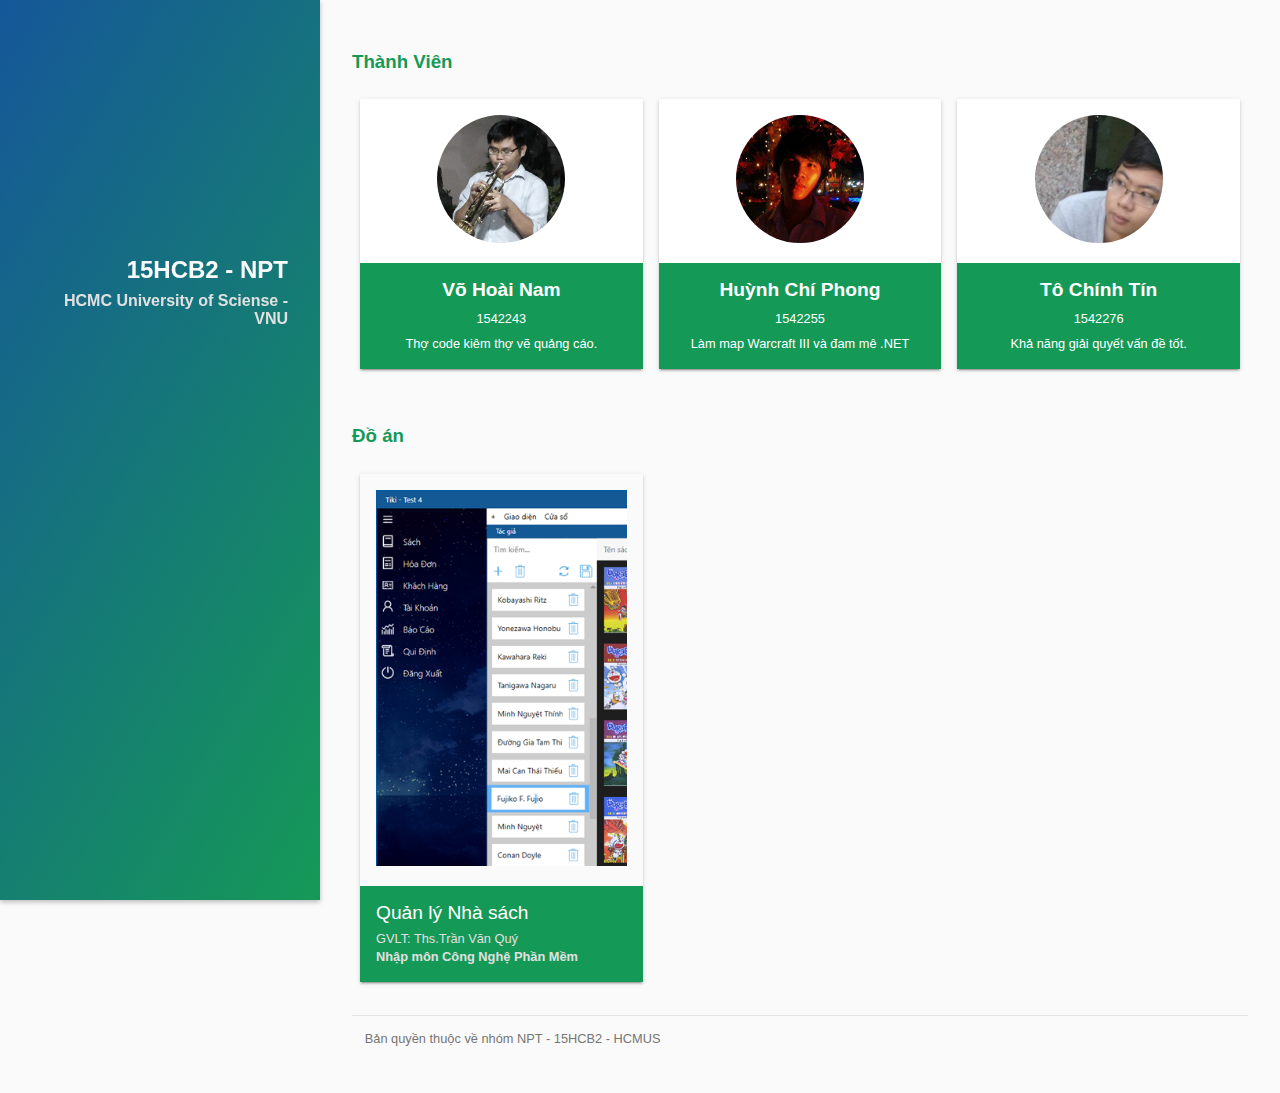
<file: index.html>
<!DOCTYPE html>
<html lang="en">
    <head>
        <meta charset="utf-8">
        <meta http-equiv="X-UA-Compatible" content="IE=edge">
        <meta name="viewport" content="width=device-width, initial-scale=1">

        <title>Trang chủ | HCB2 - NPT</title>

        <link rel="icon" href="img/favicon.jpg">
        <link rel="stylesheet" href="css/pure.min.css">
        <link rel="stylesheet" href="css/grids-responsive.min.css">
        <link rel="stylesheet" href="css/blog.css">
    </head>
    <body>
        <div class="pure-g">
            <div class="sidebar pure-u-1 pure-u-md-1-4">
                <header>
                    <a href="/">
                        <h1 class="brand-title">15HCB2 - NPT</h1>
                        <h2 class="brand-tagline">HCMC University of Sciense - VNU</h2>
                    </a>
                </header>
            </div>
            <div class="content pure-u-1 pure-u-md-3-4">
                <article class="home-article">
                    <h3 class="content-heading">Thành Viên</h3>
                    <div class="pure-g">
                        <div class="pure-u-1 pure-u-md-1-3">
                            <div class="card">
                                <a class="link" href="http://vhnam.github.io/">
                                    <img src="img/namvh.png" class="avatar" alt="Nam Vo Hoai">
                                    <div class="card-info">
                                        <p class="card-name">Võ Hoài Nam</p>
                                        <p class="card-id">1542243</p>
                                        <p class="card-description">
                                            Thợ code kiêm thợ vẽ quảng cáo.
                                        </p>
                                    </div>
                                </a>
                            </div>
                        </div>
                        <div class="pure-u-1 pure-u-md-1-3">
                            <div class="card">
                                <a class="link" href="https://github.com/4azuo">
                                    <img src="img/phonghc.png" class="avatar" alt="Phong Huynh Chi">
                                    <div class="card-info">
                                        <p class="card-name">Huỳnh Chí Phong</p>
                                        <p class="card-id">1542255</p>
                                        <p class="card-description">
                                            Làm map Warcraft III và đam mê .NET
                                        </p>
                                    </div>
                                </a>
                            </div>
                        </div>
                        <div class="pure-u-1 pure-u-md-1-3">
                            <div class="card">
                                <a class="link" href="https://github.com/phanhaugiang">
                                    <img src="img/tintc.png" class="avatar" alt="Tin To Chinh">
                                    <div class="card-info">
                                        <p class="card-name">Tô Chính Tín</p>
                                        <p class="card-id">1542276</p>
                                        <p class="card-description">
                                            Khả năng giải quyết vấn đề tốt.
                                        </p>
                                    </div>
                                </a>
                            </div>
                        </div>
                    </div>
                </article>
                <article class="home-article">
                    <h3 class="content-heading">Đồ án</h3>
                    <div class="pure-g">
                        <div class="pure-u-1 pure-u-md-1-3">
                            <div class="card-products">
                                <a class="link" href="do-an/quan-ly-nha-sach">
                                    <div class="thumbnails">
                                        <img src="img/projects/quan-ly-nha-sach.png" alt="Cover">
                                    </div>
                                    <div class="info">
                                        <p class="name">Quản lý Nhà sách</p>
                                        <p class="description">
                                            GVLT: Ths.Trần Văn Quý<br>
                                            <strong>Nhập môn Công Nghệ Phần Mềm</strong>
                                        </p>
                                    </div>
                                </a>
                            </div>
                        </div>
                        <div class="pure-u-1 pure-u-md-1-3"></div>
                        <div class="pure-u-1 pure-u-md-1-3"></div>
                    </div>
                </article>
                <footer>
                    Bản quyền thuộc về nhóm NPT - 15HCB2 - HCMUS
                </footer>
            </div>
        </div>
    </body>
</html>
</file>
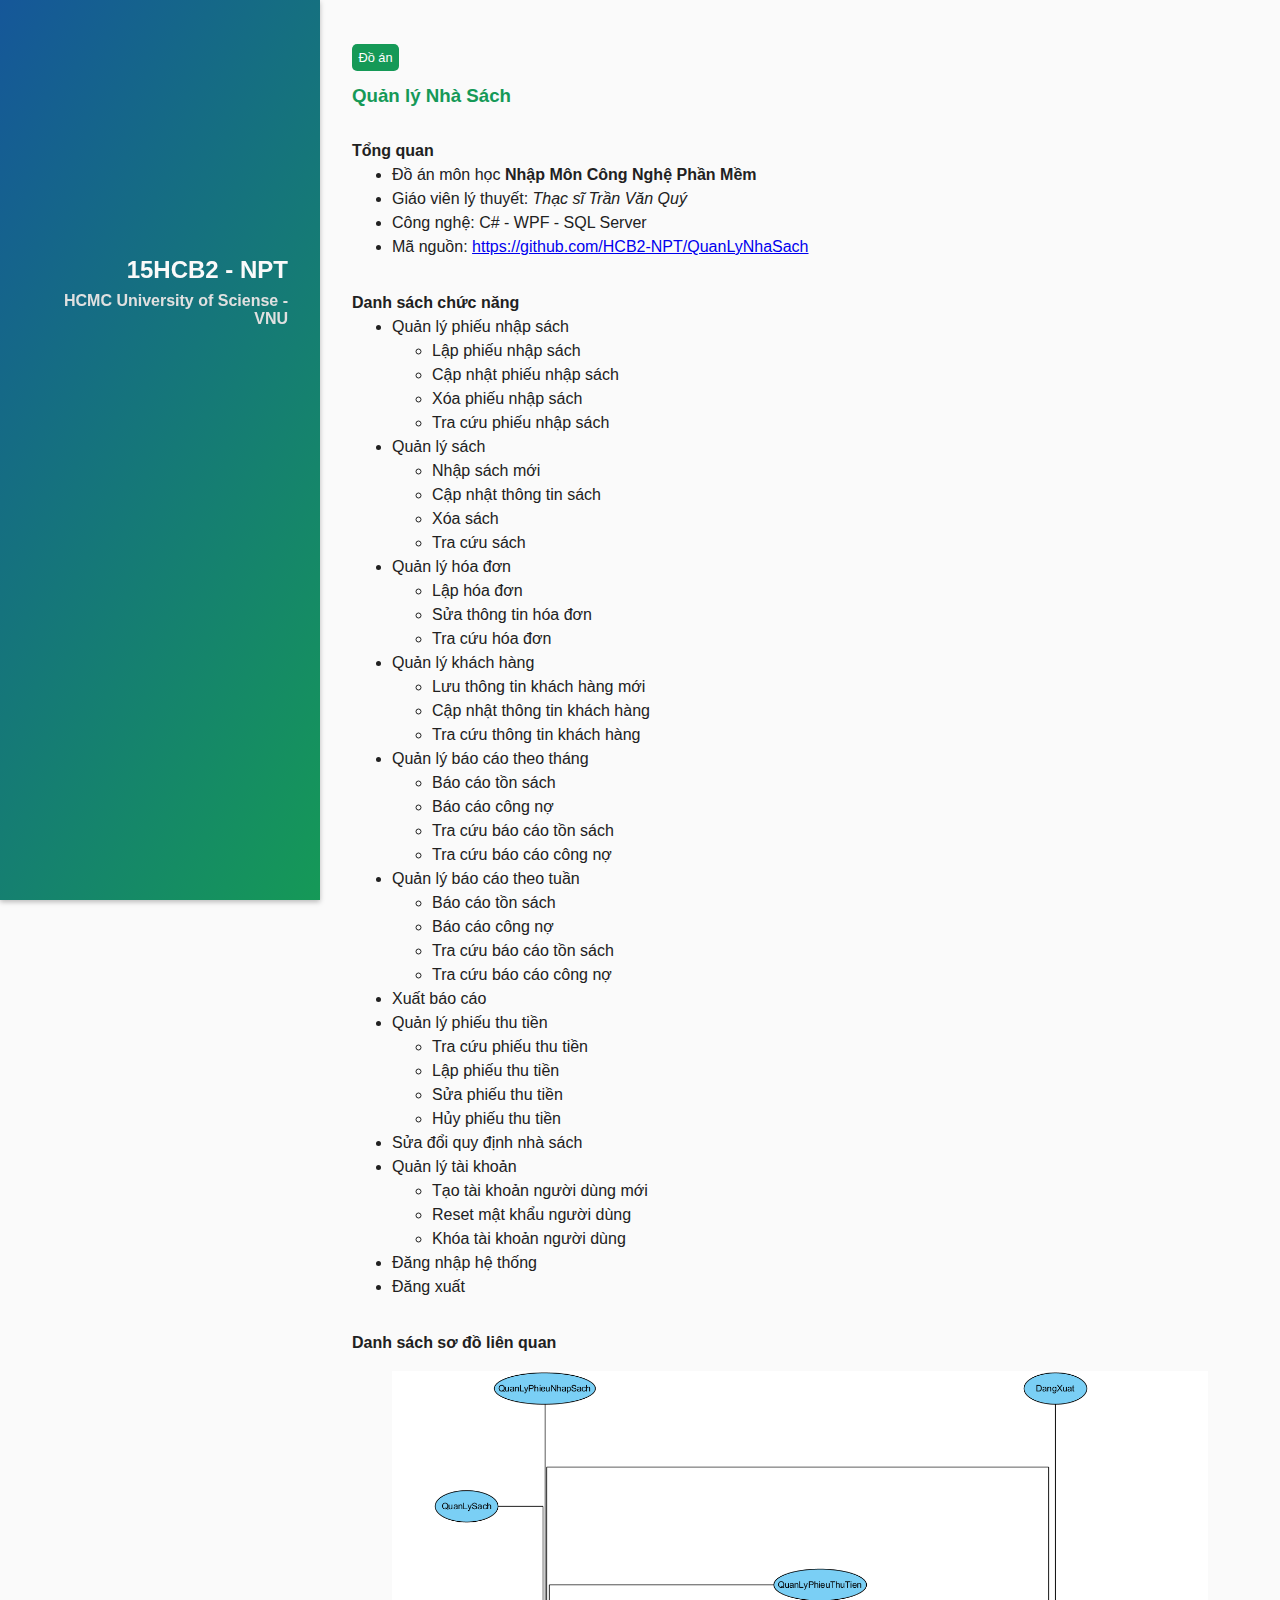
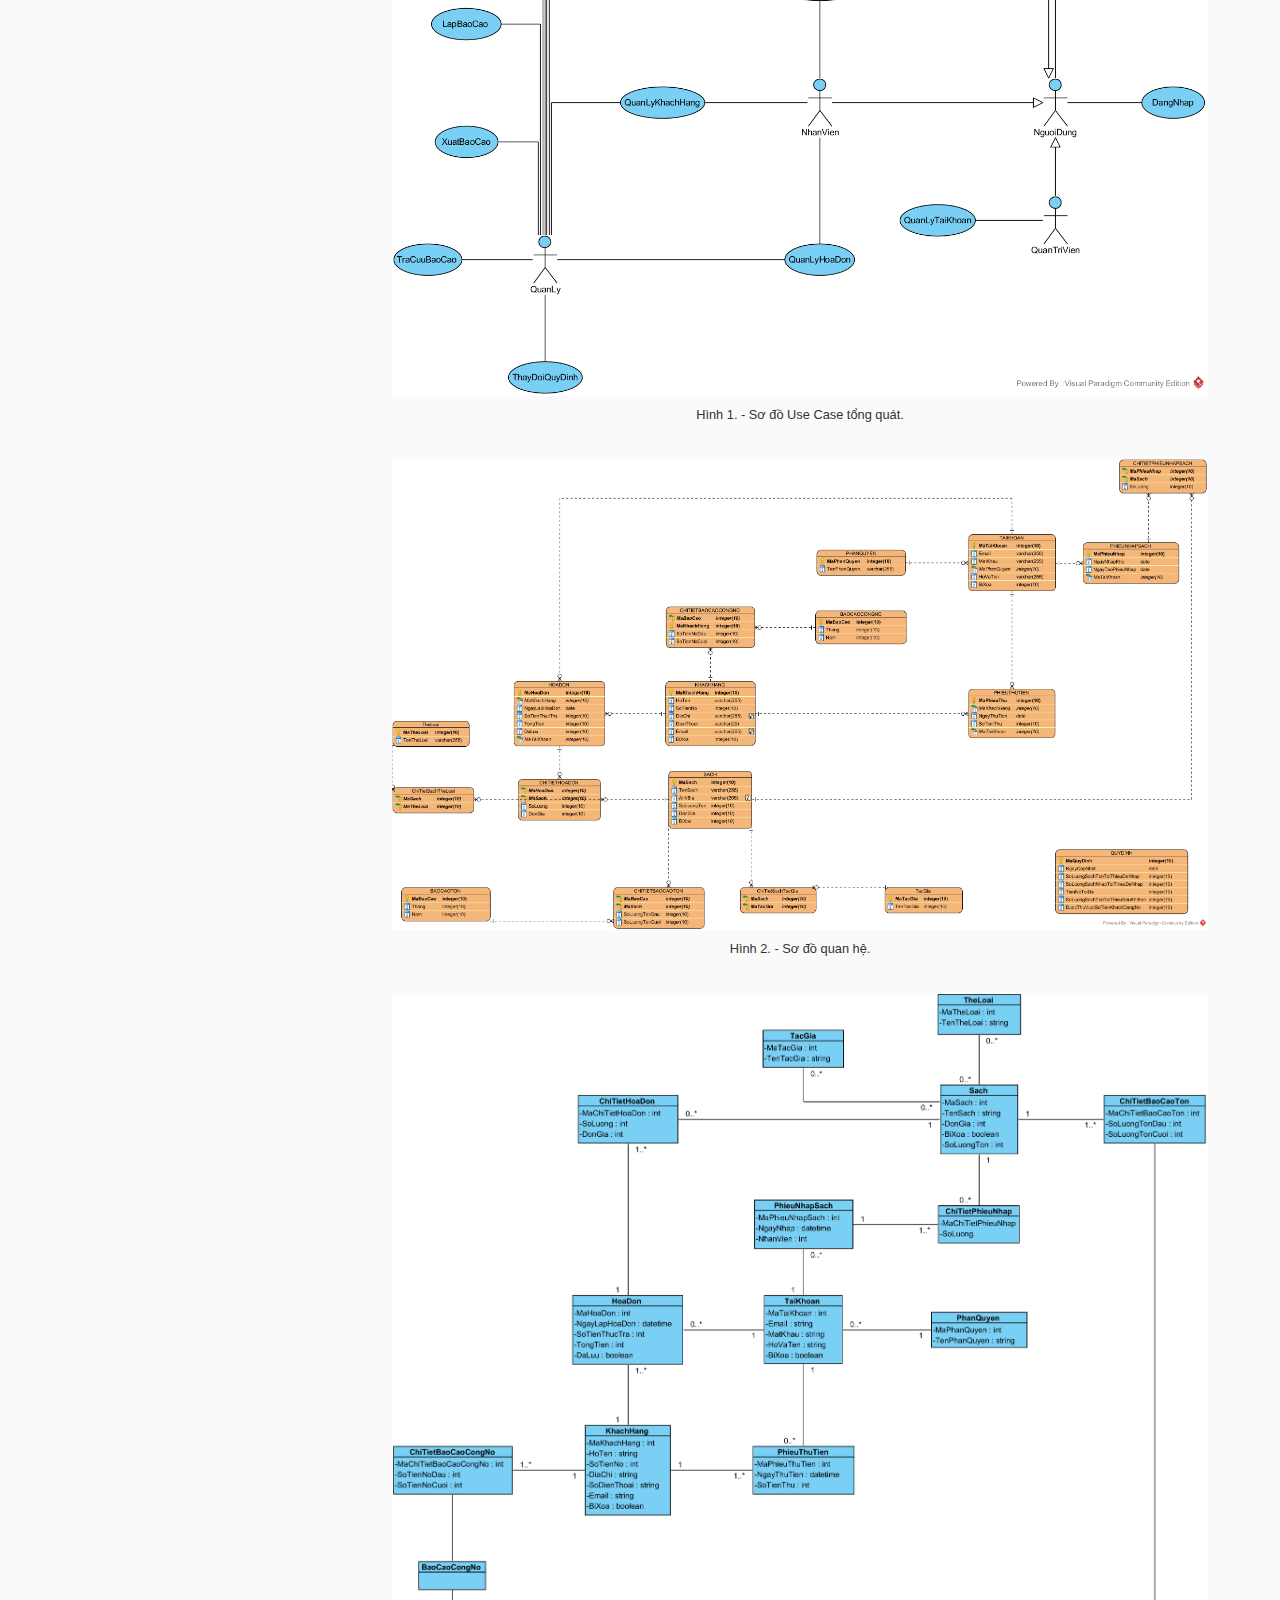
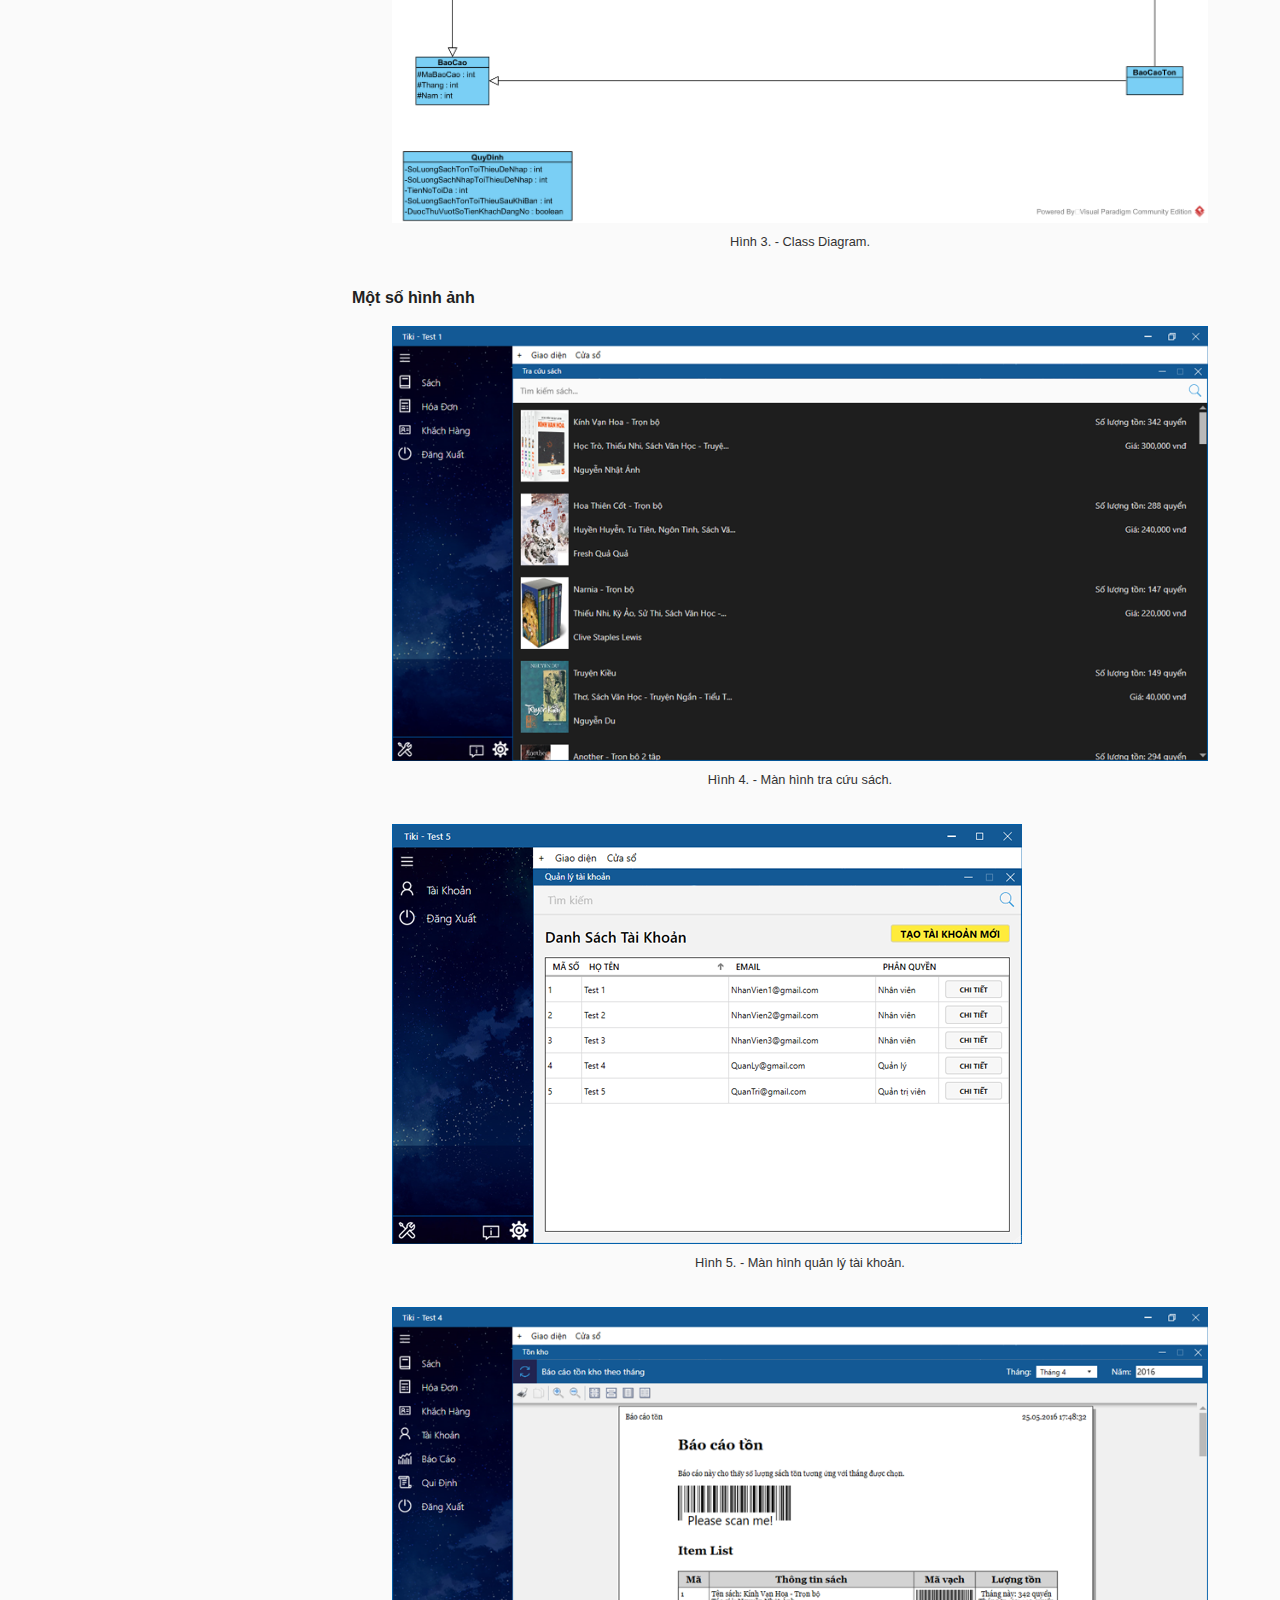
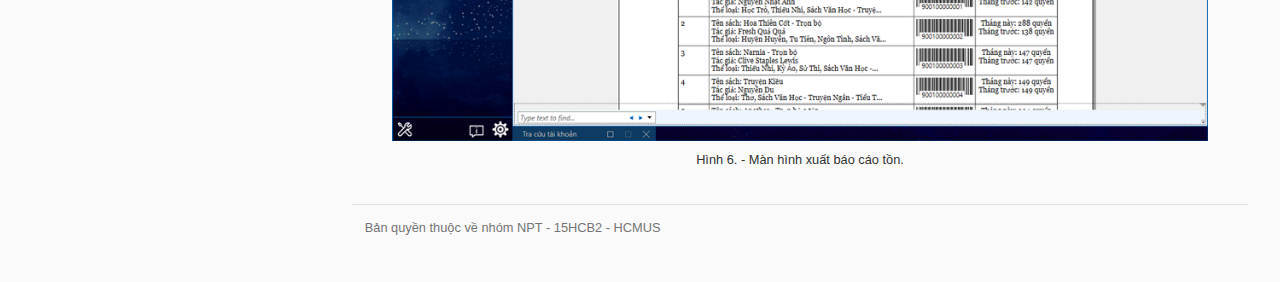
<file: do-an/quan-ly-nha-sach/index.html>
<!DOCTYPE html>
<html lang="en">
    <head>
        <meta charset="utf-8">
        <meta http-equiv="X-UA-Compatible" content="IE=edge">
        <meta name="viewport" content="width=device-width, initial-scale=1">

        <title>Trang chủ | HCB2 - NPT</title>

        <link rel="icon" href="../../img/favicon.jpg">
        <link rel="stylesheet" href="../../css/pure.min.css">
        <link rel="stylesheet" href="../../css/grids-responsive.min.css">
        <link rel="stylesheet" href="../../css/blog.css">
    </head>
    <body>
        <div class="pure-g">
            <div class="sidebar pure-u-1 pure-u-md-1-4">
                <header>
                    <h1 class="brand-title">15HCB2 - NPT</h1>
                    <h2 class="brand-tagline">HCMC University of Sciense - VNU</h2>
                </header>
            </div>
            <div class="content pure-u-1 pure-u-md-3-4">
                <article>
                    <div class="badge">
                        <span>Đồ án</span>
                    </div>
                    <h3 class="content-heading">Quản lý Nhà Sách</h3>

                    <section>
                        <h4>Tổng quan</h4>
                        <ul>
                            <li>Đồ án môn học <strong>Nhập Môn Công Nghệ Phần Mềm</strong></li>
                            <li>Giáo viên lý thuyết: <em>Thạc sĩ Trần Văn Quý</em></li>
                            <li>Công nghệ: C# - WPF - SQL Server</li>
                            <li>Mã nguồn: <a href="https://github.com/HCB2-NPT/QuanLyNhaSach">https://github.com/HCB2-NPT/QuanLyNhaSach</a></li>
                        </ul>
                    </section>
                    <section>
                        <h4>Danh sách chức năng</h4>
                        <ul>
                            <li>Quản lý phiếu nhập sách
                                <ul>
                                    <li>Lập phiếu nhập sách</li>
                                    <li>Cập nhật phiếu nhập sách</li>
                                    <li>Xóa phiếu nhập sách</li>
                                    <li>Tra cứu phiếu nhập sách</li>
                                </ul>
                            </li>
                            <li>Quản lý sách
                                <ul>
                                    <li>Nhập sách mới</li>
                                    <li>Cập nhật thông tin sách</li>
                                    <li>Xóa sách</li>
                                    <li>Tra cứu sách</li>
                                </ul>
                            </li>
                            <li>Quản lý hóa đơn
                                <ul>
                                    <li>Lập hóa đơn</li>
                                    <li>Sửa thông tin hóa đơn</li>
                                    <li>Tra cứu hóa đơn</li>
                                </ul>
                            </li>
                            <li>Quản lý khách hàng
                                <ul>
                                    <li>Lưu thông tin khách hàng mới</li>
                                    <li>Cập nhật thông tin khách hàng</li>
                                    <li>Tra cứu thông tin khách hàng</li>
                                </ul>
                            </li>
                            <li>Quản lý báo cáo theo tháng
                                <ul>
                                    <li>Báo cáo tồn sách</li>
                                    <li>Báo cáo công nợ</li>
                                    <li>Tra cứu báo cáo tồn sách</li>
                                    <li>Tra cứu báo cáo công nợ</li>
                                </ul>
                            </li>
                            <li>Quản lý báo cáo theo tuần
                                <ul>
                                    <li>Báo cáo tồn sách</li>
                                    <li>Báo cáo công nợ</li>
                                    <li>Tra cứu báo cáo tồn sách</li>
                                    <li>Tra cứu báo cáo công nợ</li>
                                </ul>
                            </li>
                            <li>Xuất báo cáo</li>
                            <li>Quản lý phiếu thu tiền
                                <ul>
                                    <li>Tra cứu phiếu thu tiền</li>
                                    <li>Lập phiếu thu tiền</li>
                                    <li>Sửa phiếu thu tiền</li>
                                    <li>Hủy phiếu thu tiền</li>
                                </ul>
                            </li>
                            <li>Sửa đổi quy định nhà sách</li>
                            <li>Quản lý tài khoản
                                <ul>
                                    <li>Tạo tài khoản người dùng mới</li>
                                    <li>Reset mật khẩu người dùng</li>
                                    <li>Khóa tài khoản người dùng</li>
                                </ul>
                            </li>
                            <li>Đăng nhập hệ thống</li>
                            <li>Đăng xuất</li>
                        </ul>
                    </section>
                    <section>
                        <h4>Danh sách sơ đồ liên quan</h4>
                        <figure>
                            <img src="use-cases.png" alt="Use Case Diagram">
                            <figcaption>Hình 1. - Sơ đồ Use Case tổng quát.</figcaption>
                        </figure>
                        <figure>
                            <img src="erd.png" alt="Entity Relationship Diagram">
                            <figcaption>Hình 2. - Sơ đồ quan hệ.</figcaption>
                        </figure>
                        <figure>
                            <img src="class-diagram.png" alt="Class Diagram">
                            <figcaption>Hình 3. - Class Diagram.</figcaption>
                        </figure>
                    </section>
                    <section>
                        <h4>Một số hình ảnh</h4>
                        <figure>
                            <img src="7_NhanVien_Tra_Cuu_Sach.png" alt="Màn hình tra cứu sách">
                            <figcaption>Hình 4. - Màn hình tra cứu sách.</figcaption>
                        </figure>
                        <figure>
                            <img src="3_QuanTriVien_Danh_Sach_Tai_Khoan.png" alt="Màn hình quản lý tài khoản">
                            <figcaption>Hình 5. - Màn hình quản lý tài khoản.</figcaption>
                        </figure>
                        <figure>
                            <img src="19_QuanLy_Xuat_Bao_Cao_Ton.png" alt="Màn hình xuất báo cáo tồn">
                            <figcaption>Hình 6. - Màn hình xuất báo cáo tồn.</figcaption>
                        </figure>
                    </section>
                </article>
                <footer>
                    Bản quyền thuộc về nhóm NPT - 15HCB2 - HCMUS
                </footer>
            </div>
        </div>
    </body>
</html>
</file>
<file: css/blog.css>
body {
    font-size: 1em;
    color: #212121;
    background-color: #fafafa;
}

header a {
    text-decoration: none;
}

footer {
    margin-top: 2em;
    padding: 1em;
    font-size: .8em;
    color: #757575;
    line-height: 1.5em;
    border-top: 1px solid #e3e3e3;
}

.brand-title,
.brand-tagline {
    margin: 0;
}

.brand-title {
    color: #fafafa;
    font-size: 1.5em;
}

.brand-tagline {
    margin-top: .5em;
    color: #e0e0e0;
    font-size: 1em;
}

.sidebar {
    background-color: #159957;
    background-image: linear-gradient(120deg, #155799, #159957);
    box-shadow: 0 2px 5px rgba(0,0,0,0.26);
}

.content-heading {
    color: #159957;
}

.home-article {
    margin-top: 3em;
}

.home-article:first-child {
    margin-top: 0;
}

.card {
    margin: 0.5em;
    text-align: center;
    font-weight: normal;
    background-color: #fff;
    box-shadow: 0 2px 2px 0 rgba(0, 0, 0, 0.14), 0 1px 5px 0 rgba(0, 0, 0, 0.12), 0 3px 1px -2px rgba(0, 0, 0, 0.2);
}

.card-products .link,
.card .link {
    color: inherit;
    text-decoration: none;
}

.card .avatar {
    margin: 1em 0;
    width: 8em;
    height: 8em;
    border-radius: 50%;
}

.card-info {
    padding: 1em;
    background-color: #159957;
    color: #fff;
}

.card-products p,
.card-info p {
    margin: 0;
}

.card-info .card-name {
    margin-bottom: 0.5em;
    font-size: 1.2em;
    font-weight: 600;
}

.card-info .card-id {
    font-size: .8em;
}

.card-info .card-description {
    margin-top: .8em;
    font-size: .8em;
    line-height: 1.3em;
}

.card-products {
    margin: .5em;
    box-shadow: 0 2px 2px 0 rgba(0, 0, 0, 0.14), 0 1px 5px 0 rgba(0, 0, 0, 0.12), 0 3px 1px -2px rgba(0, 0, 0, 0.2);
}

.card-products .thumbnails {
    padding: 1em;
}

.card-products img {
    width: 100%;
}

.card-products .info {
    padding: 1em;
    background-color: #159957;
    color: #fff;
}

.card-products .name {
    font-size: 1.2em;
}

.card-products .description {
    margin-top: .5em;
    font-size: .8em;
    color: #e0e0e0;
    line-height: 1.4em;
}

.badge {
    margin-top: 1em;
}

.badge span {
    padding: .5em;
    background-color: #159957;
    color: #fff;
    font-size: .8em;
    border-radius: .4em;
}

section {
    margin-top: 2em;
    font-size: 1em;
    line-height: 1.5em;
}

section h4 {
    margin: 0;
}

section ul {
    margin: 0;
}

figure {
    margin-bottom: 2em;
}

figure img {
    max-width: 100%;
}

figure figcaption {
    text-align: center;
    font-size: .8em;
    color: #333;
}

@media (max-width: 48em) {
    header {
        padding: 1em;
    }

    .content {
        padding: 0 1em;
    }

    .card {
        margin: 0 0 3em 0;
    }
}

@media (min-width: 48em) {
    .content {
        margin-left: 25%;
        padding: 2em;
    }

    header {
        margin: 80% 2em 0;
        text-align: right;
    }

    .sidebar {
        position: fixed;
        top: 0;
        bottom: 0;
    }
}
</file>
<file: css/pure.min.css>
/*!
Pure v0.6.0
Copyright 2014 Yahoo! Inc. All rights reserved.
Licensed under the BSD License.
https://github.com/yahoo/pure/blob/master/LICENSE.md
*/
/*!
normalize.css v^3.0 | MIT License | git.io/normalize
Copyright (c) Nicolas Gallagher and Jonathan Neal
*/
/*! normalize.css v3.0.2 | MIT License | git.io/normalize */html{font-family:sans-serif;-ms-text-size-adjust:100%;-webkit-text-size-adjust:100%}body{margin:0}article,aside,details,figcaption,figure,footer,header,hgroup,main,menu,nav,section,summary{display:block}audio,canvas,progress,video{display:inline-block;vertical-align:baseline}audio:not([controls]){display:none;height:0}[hidden],template{display:none}a{background-color:transparent}a:active,a:hover{outline:0}abbr[title]{border-bottom:1px dotted}b,strong{font-weight:700}dfn{font-style:italic}h1{font-size:2em;margin:.67em 0}mark{background:#ff0;color:#000}small{font-size:80%}sub,sup{font-size:75%;line-height:0;position:relative;vertical-align:baseline}sup{top:-.5em}sub{bottom:-.25em}img{border:0}svg:not(:root){overflow:hidden}figure{margin:1em 40px}hr{-moz-box-sizing:content-box;box-sizing:content-box;height:0}pre{overflow:auto}code,kbd,pre,samp{font-family:monospace,monospace;font-size:1em}button,input,optgroup,select,textarea{color:inherit;font:inherit;margin:0}button{overflow:visible}button,select{text-transform:none}button,html input[type=button],input[type=reset],input[type=submit]{-webkit-appearance:button;cursor:pointer}button[disabled],html input[disabled]{cursor:default}button::-moz-focus-inner,input::-moz-focus-inner{border:0;padding:0}input{line-height:normal}input[type=checkbox],input[type=radio]{box-sizing:border-box;padding:0}input[type=number]::-webkit-inner-spin-button,input[type=number]::-webkit-outer-spin-button{height:auto}input[type=search]{-webkit-appearance:textfield;-moz-box-sizing:content-box;-webkit-box-sizing:content-box;box-sizing:content-box}input[type=search]::-webkit-search-cancel-button,input[type=search]::-webkit-search-decoration{-webkit-appearance:none}fieldset{border:1px solid silver;margin:0 2px;padding:.35em .625em .75em}legend{border:0;padding:0}textarea{overflow:auto}optgroup{font-weight:700}table{border-collapse:collapse;border-spacing:0}td,th{padding:0}.hidden,[hidden]{display:none!important}.pure-img{max-width:100%;height:auto;display:block}.pure-g{letter-spacing:-.31em;*letter-spacing:normal;*word-spacing:-.43em;text-rendering:optimizespeed;font-family:FreeSans,Arimo,"Droid Sans",Helvetica,Arial,sans-serif;display:-webkit-flex;-webkit-flex-flow:row wrap;display:-ms-flexbox;-ms-flex-flow:row wrap;-ms-align-content:flex-start;-webkit-align-content:flex-start;align-content:flex-start}.opera-only :-o-prefocus,.pure-g{word-spacing:-.43em}.pure-u{display:inline-block;*display:inline;zoom:1;letter-spacing:normal;word-spacing:normal;vertical-align:top;text-rendering:auto}.pure-g [class *="pure-u"]{font-family:sans-serif}.pure-u-1,.pure-u-1-1,.pure-u-1-2,.pure-u-1-3,.pure-u-2-3,.pure-u-1-4,.pure-u-3-4,.pure-u-1-5,.pure-u-2-5,.pure-u-3-5,.pure-u-4-5,.pure-u-5-5,.pure-u-1-6,.pure-u-5-6,.pure-u-1-8,.pure-u-3-8,.pure-u-5-8,.pure-u-7-8,.pure-u-1-12,.pure-u-5-12,.pure-u-7-12,.pure-u-11-12,.pure-u-1-24,.pure-u-2-24,.pure-u-3-24,.pure-u-4-24,.pure-u-5-24,.pure-u-6-24,.pure-u-7-24,.pure-u-8-24,.pure-u-9-24,.pure-u-10-24,.pure-u-11-24,.pure-u-12-24,.pure-u-13-24,.pure-u-14-24,.pure-u-15-24,.pure-u-16-24,.pure-u-17-24,.pure-u-18-24,.pure-u-19-24,.pure-u-20-24,.pure-u-21-24,.pure-u-22-24,.pure-u-23-24,.pure-u-24-24{display:inline-block;*display:inline;zoom:1;letter-spacing:normal;word-spacing:normal;vertical-align:top;text-rendering:auto}.pure-u-1-24{width:4.1667%;*width:4.1357%}.pure-u-1-12,.pure-u-2-24{width:8.3333%;*width:8.3023%}.pure-u-1-8,.pure-u-3-24{width:12.5%;*width:12.469%}.pure-u-1-6,.pure-u-4-24{width:16.6667%;*width:16.6357%}.pure-u-1-5{width:20%;*width:19.969%}.pure-u-5-24{width:20.8333%;*width:20.8023%}.pure-u-1-4,.pure-u-6-24{width:25%;*width:24.969%}.pure-u-7-24{width:29.1667%;*width:29.1357%}.pure-u-1-3,.pure-u-8-24{width:33.3333%;*width:33.3023%}.pure-u-3-8,.pure-u-9-24{width:37.5%;*width:37.469%}.pure-u-2-5{width:40%;*width:39.969%}.pure-u-5-12,.pure-u-10-24{width:41.6667%;*width:41.6357%}.pure-u-11-24{width:45.8333%;*width:45.8023%}.pure-u-1-2,.pure-u-12-24{width:50%;*width:49.969%}.pure-u-13-24{width:54.1667%;*width:54.1357%}.pure-u-7-12,.pure-u-14-24{width:58.3333%;*width:58.3023%}.pure-u-3-5{width:60%;*width:59.969%}.pure-u-5-8,.pure-u-15-24{width:62.5%;*width:62.469%}.pure-u-2-3,.pure-u-16-24{width:66.6667%;*width:66.6357%}.pure-u-17-24{width:70.8333%;*width:70.8023%}.pure-u-3-4,.pure-u-18-24{width:75%;*width:74.969%}.pure-u-19-24{width:79.1667%;*width:79.1357%}.pure-u-4-5{width:80%;*width:79.969%}.pure-u-5-6,.pure-u-20-24{width:83.3333%;*width:83.3023%}.pure-u-7-8,.pure-u-21-24{width:87.5%;*width:87.469%}.pure-u-11-12,.pure-u-22-24{width:91.6667%;*width:91.6357%}.pure-u-23-24{width:95.8333%;*width:95.8023%}.pure-u-1,.pure-u-1-1,.pure-u-5-5,.pure-u-24-24{width:100%}.pure-button{display:inline-block;zoom:1;line-height:normal;white-space:nowrap;vertical-align:middle;text-align:center;cursor:pointer;-webkit-user-drag:none;-webkit-user-select:none;-moz-user-select:none;-ms-user-select:none;user-select:none;-webkit-box-sizing:border-box;-moz-box-sizing:border-box;box-sizing:border-box}.pure-button::-moz-focus-inner{padding:0;border:0}.pure-button{font-family:inherit;font-size:100%;padding:.5em 1em;color:#444;color:rgba(0,0,0,.8);border:1px solid #999;border:0 rgba(0,0,0,0);background-color:#E6E6E6;text-decoration:none;border-radius:2px}.pure-button-hover,.pure-button:hover,.pure-button:focus{filter:progid:DXImageTransform.Microsoft.gradient(startColorstr='#00000000', endColorstr='#1a000000', GradientType=0);background-image:-webkit-gradient(linear,0 0,0 100%,from(transparent),color-stop(40%,rgba(0,0,0,.05)),to(rgba(0,0,0,.1)));background-image:-webkit-linear-gradient(transparent,rgba(0,0,0,.05) 40%,rgba(0,0,0,.1));background-image:-moz-linear-gradient(top,rgba(0,0,0,.05) 0,rgba(0,0,0,.1));background-image:-o-linear-gradient(transparent,rgba(0,0,0,.05) 40%,rgba(0,0,0,.1));background-image:linear-gradient(transparent,rgba(0,0,0,.05) 40%,rgba(0,0,0,.1))}.pure-button:focus{outline:0}.pure-button-active,.pure-button:active{box-shadow:0 0 0 1px rgba(0,0,0,.15) inset,0 0 6px rgba(0,0,0,.2) inset;border-color:#000\9}.pure-button[disabled],.pure-button-disabled,.pure-button-disabled:hover,.pure-button-disabled:focus,.pure-button-disabled:active{border:0;background-image:none;filter:progid:DXImageTransform.Microsoft.gradient(enabled=false);filter:alpha(opacity=40);-khtml-opacity:.4;-moz-opacity:.4;opacity:.4;cursor:not-allowed;box-shadow:none}.pure-button-hidden{display:none}.pure-button::-moz-focus-inner{padding:0;border:0}.pure-button-primary,.pure-button-selected,a.pure-button-primary,a.pure-button-selected{background-color:#0078e7;color:#fff}.pure-form input[type=text],.pure-form input[type=password],.pure-form input[type=email],.pure-form input[type=url],.pure-form input[type=date],.pure-form input[type=month],.pure-form input[type=time],.pure-form input[type=datetime],.pure-form input[type=datetime-local],.pure-form input[type=week],.pure-form input[type=number],.pure-form input[type=search],.pure-form input[type=tel],.pure-form input[type=color],.pure-form select,.pure-form textarea{padding:.5em .6em;display:inline-block;border:1px solid #ccc;box-shadow:inset 0 1px 3px #ddd;border-radius:4px;vertical-align:middle;-webkit-box-sizing:border-box;-moz-box-sizing:border-box;box-sizing:border-box}.pure-form input:not([type]){padding:.5em .6em;display:inline-block;border:1px solid #ccc;box-shadow:inset 0 1px 3px #ddd;border-radius:4px;-webkit-box-sizing:border-box;-moz-box-sizing:border-box;box-sizing:border-box}.pure-form input[type=color]{padding:.2em .5em}.pure-form input[type=text]:focus,.pure-form input[type=password]:focus,.pure-form input[type=email]:focus,.pure-form input[type=url]:focus,.pure-form input[type=date]:focus,.pure-form input[type=month]:focus,.pure-form input[type=time]:focus,.pure-form input[type=datetime]:focus,.pure-form input[type=datetime-local]:focus,.pure-form input[type=week]:focus,.pure-form input[type=number]:focus,.pure-form input[type=search]:focus,.pure-form input[type=tel]:focus,.pure-form input[type=color]:focus,.pure-form select:focus,.pure-form textarea:focus{outline:0;border-color:#129FEA}.pure-form input:not([type]):focus{outline:0;border-color:#129FEA}.pure-form input[type=file]:focus,.pure-form input[type=radio]:focus,.pure-form input[type=checkbox]:focus{outline:thin solid #129FEA;outline:1px auto #129FEA}.pure-form .pure-checkbox,.pure-form .pure-radio{margin:.5em 0;display:block}.pure-form input[type=text][disabled],.pure-form input[type=password][disabled],.pure-form input[type=email][disabled],.pure-form input[type=url][disabled],.pure-form input[type=date][disabled],.pure-form input[type=month][disabled],.pure-form input[type=time][disabled],.pure-form input[type=datetime][disabled],.pure-form input[type=datetime-local][disabled],.pure-form input[type=week][disabled],.pure-form input[type=number][disabled],.pure-form input[type=search][disabled],.pure-form input[type=tel][disabled],.pure-form input[type=color][disabled],.pure-form select[disabled],.pure-form textarea[disabled]{cursor:not-allowed;background-color:#eaeded;color:#cad2d3}.pure-form input:not([type])[disabled]{cursor:not-allowed;background-color:#eaeded;color:#cad2d3}.pure-form input[readonly],.pure-form select[readonly],.pure-form textarea[readonly]{background-color:#eee;color:#777;border-color:#ccc}.pure-form input:focus:invalid,.pure-form textarea:focus:invalid,.pure-form select:focus:invalid{color:#b94a48;border-color:#e9322d}.pure-form input[type=file]:focus:invalid:focus,.pure-form input[type=radio]:focus:invalid:focus,.pure-form input[type=checkbox]:focus:invalid:focus{outline-color:#e9322d}.pure-form select{height:2.25em;border:1px solid #ccc;background-color:#fff}.pure-form select[multiple]{height:auto}.pure-form label{margin:.5em 0 .2em}.pure-form fieldset{margin:0;padding:.35em 0 .75em;border:0}.pure-form legend{display:block;width:100%;padding:.3em 0;margin-bottom:.3em;color:#333;border-bottom:1px solid #e5e5e5}.pure-form-stacked input[type=text],.pure-form-stacked input[type=password],.pure-form-stacked input[type=email],.pure-form-stacked input[type=url],.pure-form-stacked input[type=date],.pure-form-stacked input[type=month],.pure-form-stacked input[type=time],.pure-form-stacked input[type=datetime],.pure-form-stacked input[type=datetime-local],.pure-form-stacked input[type=week],.pure-form-stacked input[type=number],.pure-form-stacked input[type=search],.pure-form-stacked input[type=tel],.pure-form-stacked input[type=color],.pure-form-stacked input[type=file],.pure-form-stacked select,.pure-form-stacked label,.pure-form-stacked textarea{display:block;margin:.25em 0}.pure-form-stacked input:not([type]){display:block;margin:.25em 0}.pure-form-aligned input,.pure-form-aligned textarea,.pure-form-aligned select,.pure-form-aligned .pure-help-inline,.pure-form-message-inline{display:inline-block;*display:inline;*zoom:1;vertical-align:middle}.pure-form-aligned textarea{vertical-align:top}.pure-form-aligned .pure-control-group{margin-bottom:.5em}.pure-form-aligned .pure-control-group label{text-align:right;display:inline-block;vertical-align:middle;width:10em;margin:0 1em 0 0}.pure-form-aligned .pure-controls{margin:1.5em 0 0 11em}.pure-form input.pure-input-rounded,.pure-form .pure-input-rounded{border-radius:2em;padding:.5em 1em}.pure-form .pure-group fieldset{margin-bottom:10px}.pure-form .pure-group input,.pure-form .pure-group textarea{display:block;padding:10px;margin:0 0 -1px;border-radius:0;position:relative;top:-1px}.pure-form .pure-group input:focus,.pure-form .pure-group textarea:focus{z-index:3}.pure-form .pure-group input:first-child,.pure-form .pure-group textarea:first-child{top:1px;border-radius:4px 4px 0 0;margin:0}.pure-form .pure-group input:first-child:last-child,.pure-form .pure-group textarea:first-child:last-child{top:1px;border-radius:4px;margin:0}.pure-form .pure-group input:last-child,.pure-form .pure-group textarea:last-child{top:-2px;border-radius:0 0 4px 4px;margin:0}.pure-form .pure-group button{margin:.35em 0}.pure-form .pure-input-1{width:100%}.pure-form .pure-input-2-3{width:66%}.pure-form .pure-input-1-2{width:50%}.pure-form .pure-input-1-3{width:33%}.pure-form .pure-input-1-4{width:25%}.pure-form .pure-help-inline,.pure-form-message-inline{display:inline-block;padding-left:.3em;color:#666;vertical-align:middle;font-size:.875em}.pure-form-message{display:block;color:#666;font-size:.875em}@media only screen and (max-width :480px){.pure-form button[type=submit]{margin:.7em 0 0}.pure-form input:not([type]),.pure-form input[type=text],.pure-form input[type=password],.pure-form input[type=email],.pure-form input[type=url],.pure-form input[type=date],.pure-form input[type=month],.pure-form input[type=time],.pure-form input[type=datetime],.pure-form input[type=datetime-local],.pure-form input[type=week],.pure-form input[type=number],.pure-form input[type=search],.pure-form input[type=tel],.pure-form input[type=color],.pure-form label{margin-bottom:.3em;display:block}.pure-group input:not([type]),.pure-group input[type=text],.pure-group input[type=password],.pure-group input[type=email],.pure-group input[type=url],.pure-group input[type=date],.pure-group input[type=month],.pure-group input[type=time],.pure-group input[type=datetime],.pure-group input[type=datetime-local],.pure-group input[type=week],.pure-group input[type=number],.pure-group input[type=search],.pure-group input[type=tel],.pure-group input[type=color]{margin-bottom:0}.pure-form-aligned .pure-control-group label{margin-bottom:.3em;text-align:left;display:block;width:100%}.pure-form-aligned .pure-controls{margin:1.5em 0 0}.pure-form .pure-help-inline,.pure-form-message-inline,.pure-form-message{display:block;font-size:.75em;padding:.2em 0 .8em}}.pure-menu{-webkit-box-sizing:border-box;-moz-box-sizing:border-box;box-sizing:border-box}.pure-menu-fixed{position:fixed;left:0;top:0;z-index:3}.pure-menu-list,.pure-menu-item{position:relative}.pure-menu-list{list-style:none;margin:0;padding:0}.pure-menu-item{padding:0;margin:0;height:100%}.pure-menu-link,.pure-menu-heading{display:block;text-decoration:none;white-space:nowrap}.pure-menu-horizontal{width:100%;white-space:nowrap}.pure-menu-horizontal .pure-menu-list{display:inline-block}.pure-menu-horizontal .pure-menu-item,.pure-menu-horizontal .pure-menu-heading,.pure-menu-horizontal .pure-menu-separator{display:inline-block;*display:inline;zoom:1;vertical-align:middle}.pure-menu-item .pure-menu-item{display:block}.pure-menu-children{display:none;position:absolute;left:100%;top:0;margin:0;padding:0;z-index:3}.pure-menu-horizontal .pure-menu-children{left:0;top:auto;width:inherit}.pure-menu-allow-hover:hover>.pure-menu-children,.pure-menu-active>.pure-menu-children{display:block;position:absolute}.pure-menu-has-children>.pure-menu-link:after{padding-left:.5em;content:"\25B8";font-size:small}.pure-menu-horizontal .pure-menu-has-children>.pure-menu-link:after{content:"\25BE"}.pure-menu-scrollable{overflow-y:scroll;overflow-x:hidden}.pure-menu-scrollable .pure-menu-list{display:block}.pure-menu-horizontal.pure-menu-scrollable .pure-menu-list{display:inline-block}.pure-menu-horizontal.pure-menu-scrollable{white-space:nowrap;overflow-y:hidden;overflow-x:auto;-ms-overflow-style:none;-webkit-overflow-scrolling:touch;padding:.5em 0}.pure-menu-horizontal.pure-menu-scrollable::-webkit-scrollbar{display:none}.pure-menu-separator{background-color:#ccc;height:1px;margin:.3em 0}.pure-menu-horizontal .pure-menu-separator{width:1px;height:1.3em;margin:0 .3em}.pure-menu-heading{text-transform:uppercase;color:#565d64}.pure-menu-link{color:#777}.pure-menu-children{background-color:#fff}.pure-menu-link,.pure-menu-disabled,.pure-menu-heading{padding:.5em 1em}.pure-menu-disabled{opacity:.5}.pure-menu-disabled .pure-menu-link:hover{background-color:transparent}.pure-menu-active>.pure-menu-link,.pure-menu-link:hover,.pure-menu-link:focus{background-color:#eee}.pure-menu-selected .pure-menu-link,.pure-menu-selected .pure-menu-link:visited{color:#000}.pure-table{border-collapse:collapse;border-spacing:0;empty-cells:show;border:1px solid #cbcbcb}.pure-table caption{color:#000;font:italic 85%/1 arial,sans-serif;padding:1em 0;text-align:center}.pure-table td,.pure-table th{border-left:1px solid #cbcbcb;border-width:0 0 0 1px;font-size:inherit;margin:0;overflow:visible;padding:.5em 1em}.pure-table td:first-child,.pure-table th:first-child{border-left-width:0}.pure-table thead{background-color:#e0e0e0;color:#000;text-align:left;vertical-align:bottom}.pure-table td{background-color:transparent}.pure-table-odd td{background-color:#f2f2f2}.pure-table-striped tr:nth-child(2n-1) td{background-color:#f2f2f2}.pure-table-bordered td{border-bottom:1px solid #cbcbcb}.pure-table-bordered tbody>tr:last-child>td{border-bottom-width:0}.pure-table-horizontal td,.pure-table-horizontal th{border-width:0 0 1px;border-bottom:1px solid #cbcbcb}.pure-table-horizontal tbody>tr:last-child>td{border-bottom-width:0}
</file>
<file: css/grids-responsive.min.css>
/*!
Pure v0.6.0
Copyright 2014 Yahoo! Inc. All rights reserved.
Licensed under the BSD License.
https://github.com/yahoo/pure/blob/master/LICENSE.md
*/
@media screen and (min-width:35.5em){.pure-u-sm-1,.pure-u-sm-1-1,.pure-u-sm-1-2,.pure-u-sm-1-3,.pure-u-sm-2-3,.pure-u-sm-1-4,.pure-u-sm-3-4,.pure-u-sm-1-5,.pure-u-sm-2-5,.pure-u-sm-3-5,.pure-u-sm-4-5,.pure-u-sm-5-5,.pure-u-sm-1-6,.pure-u-sm-5-6,.pure-u-sm-1-8,.pure-u-sm-3-8,.pure-u-sm-5-8,.pure-u-sm-7-8,.pure-u-sm-1-12,.pure-u-sm-5-12,.pure-u-sm-7-12,.pure-u-sm-11-12,.pure-u-sm-1-24,.pure-u-sm-2-24,.pure-u-sm-3-24,.pure-u-sm-4-24,.pure-u-sm-5-24,.pure-u-sm-6-24,.pure-u-sm-7-24,.pure-u-sm-8-24,.pure-u-sm-9-24,.pure-u-sm-10-24,.pure-u-sm-11-24,.pure-u-sm-12-24,.pure-u-sm-13-24,.pure-u-sm-14-24,.pure-u-sm-15-24,.pure-u-sm-16-24,.pure-u-sm-17-24,.pure-u-sm-18-24,.pure-u-sm-19-24,.pure-u-sm-20-24,.pure-u-sm-21-24,.pure-u-sm-22-24,.pure-u-sm-23-24,.pure-u-sm-24-24{display:inline-block;*display:inline;zoom:1;letter-spacing:normal;word-spacing:normal;vertical-align:top;text-rendering:auto}.pure-u-sm-1-24{width:4.1667%;*width:4.1357%}.pure-u-sm-1-12,.pure-u-sm-2-24{width:8.3333%;*width:8.3023%}.pure-u-sm-1-8,.pure-u-sm-3-24{width:12.5%;*width:12.469%}.pure-u-sm-1-6,.pure-u-sm-4-24{width:16.6667%;*width:16.6357%}.pure-u-sm-1-5{width:20%;*width:19.969%}.pure-u-sm-5-24{width:20.8333%;*width:20.8023%}.pure-u-sm-1-4,.pure-u-sm-6-24{width:25%;*width:24.969%}.pure-u-sm-7-24{width:29.1667%;*width:29.1357%}.pure-u-sm-1-3,.pure-u-sm-8-24{width:33.3333%;*width:33.3023%}.pure-u-sm-3-8,.pure-u-sm-9-24{width:37.5%;*width:37.469%}.pure-u-sm-2-5{width:40%;*width:39.969%}.pure-u-sm-5-12,.pure-u-sm-10-24{width:41.6667%;*width:41.6357%}.pure-u-sm-11-24{width:45.8333%;*width:45.8023%}.pure-u-sm-1-2,.pure-u-sm-12-24{width:50%;*width:49.969%}.pure-u-sm-13-24{width:54.1667%;*width:54.1357%}.pure-u-sm-7-12,.pure-u-sm-14-24{width:58.3333%;*width:58.3023%}.pure-u-sm-3-5{width:60%;*width:59.969%}.pure-u-sm-5-8,.pure-u-sm-15-24{width:62.5%;*width:62.469%}.pure-u-sm-2-3,.pure-u-sm-16-24{width:66.6667%;*width:66.6357%}.pure-u-sm-17-24{width:70.8333%;*width:70.8023%}.pure-u-sm-3-4,.pure-u-sm-18-24{width:75%;*width:74.969%}.pure-u-sm-19-24{width:79.1667%;*width:79.1357%}.pure-u-sm-4-5{width:80%;*width:79.969%}.pure-u-sm-5-6,.pure-u-sm-20-24{width:83.3333%;*width:83.3023%}.pure-u-sm-7-8,.pure-u-sm-21-24{width:87.5%;*width:87.469%}.pure-u-sm-11-12,.pure-u-sm-22-24{width:91.6667%;*width:91.6357%}.pure-u-sm-23-24{width:95.8333%;*width:95.8023%}.pure-u-sm-1,.pure-u-sm-1-1,.pure-u-sm-5-5,.pure-u-sm-24-24{width:100%}}@media screen and (min-width:48em){.pure-u-md-1,.pure-u-md-1-1,.pure-u-md-1-2,.pure-u-md-1-3,.pure-u-md-2-3,.pure-u-md-1-4,.pure-u-md-3-4,.pure-u-md-1-5,.pure-u-md-2-5,.pure-u-md-3-5,.pure-u-md-4-5,.pure-u-md-5-5,.pure-u-md-1-6,.pure-u-md-5-6,.pure-u-md-1-8,.pure-u-md-3-8,.pure-u-md-5-8,.pure-u-md-7-8,.pure-u-md-1-12,.pure-u-md-5-12,.pure-u-md-7-12,.pure-u-md-11-12,.pure-u-md-1-24,.pure-u-md-2-24,.pure-u-md-3-24,.pure-u-md-4-24,.pure-u-md-5-24,.pure-u-md-6-24,.pure-u-md-7-24,.pure-u-md-8-24,.pure-u-md-9-24,.pure-u-md-10-24,.pure-u-md-11-24,.pure-u-md-12-24,.pure-u-md-13-24,.pure-u-md-14-24,.pure-u-md-15-24,.pure-u-md-16-24,.pure-u-md-17-24,.pure-u-md-18-24,.pure-u-md-19-24,.pure-u-md-20-24,.pure-u-md-21-24,.pure-u-md-22-24,.pure-u-md-23-24,.pure-u-md-24-24{display:inline-block;*display:inline;zoom:1;letter-spacing:normal;word-spacing:normal;vertical-align:top;text-rendering:auto}.pure-u-md-1-24{width:4.1667%;*width:4.1357%}.pure-u-md-1-12,.pure-u-md-2-24{width:8.3333%;*width:8.3023%}.pure-u-md-1-8,.pure-u-md-3-24{width:12.5%;*width:12.469%}.pure-u-md-1-6,.pure-u-md-4-24{width:16.6667%;*width:16.6357%}.pure-u-md-1-5{width:20%;*width:19.969%}.pure-u-md-5-24{width:20.8333%;*width:20.8023%}.pure-u-md-1-4,.pure-u-md-6-24{width:25%;*width:24.969%}.pure-u-md-7-24{width:29.1667%;*width:29.1357%}.pure-u-md-1-3,.pure-u-md-8-24{width:33.3333%;*width:33.3023%}.pure-u-md-3-8,.pure-u-md-9-24{width:37.5%;*width:37.469%}.pure-u-md-2-5{width:40%;*width:39.969%}.pure-u-md-5-12,.pure-u-md-10-24{width:41.6667%;*width:41.6357%}.pure-u-md-11-24{width:45.8333%;*width:45.8023%}.pure-u-md-1-2,.pure-u-md-12-24{width:50%;*width:49.969%}.pure-u-md-13-24{width:54.1667%;*width:54.1357%}.pure-u-md-7-12,.pure-u-md-14-24{width:58.3333%;*width:58.3023%}.pure-u-md-3-5{width:60%;*width:59.969%}.pure-u-md-5-8,.pure-u-md-15-24{width:62.5%;*width:62.469%}.pure-u-md-2-3,.pure-u-md-16-24{width:66.6667%;*width:66.6357%}.pure-u-md-17-24{width:70.8333%;*width:70.8023%}.pure-u-md-3-4,.pure-u-md-18-24{width:75%;*width:74.969%}.pure-u-md-19-24{width:79.1667%;*width:79.1357%}.pure-u-md-4-5{width:80%;*width:79.969%}.pure-u-md-5-6,.pure-u-md-20-24{width:83.3333%;*width:83.3023%}.pure-u-md-7-8,.pure-u-md-21-24{width:87.5%;*width:87.469%}.pure-u-md-11-12,.pure-u-md-22-24{width:91.6667%;*width:91.6357%}.pure-u-md-23-24{width:95.8333%;*width:95.8023%}.pure-u-md-1,.pure-u-md-1-1,.pure-u-md-5-5,.pure-u-md-24-24{width:100%}}@media screen and (min-width:64em){.pure-u-lg-1,.pure-u-lg-1-1,.pure-u-lg-1-2,.pure-u-lg-1-3,.pure-u-lg-2-3,.pure-u-lg-1-4,.pure-u-lg-3-4,.pure-u-lg-1-5,.pure-u-lg-2-5,.pure-u-lg-3-5,.pure-u-lg-4-5,.pure-u-lg-5-5,.pure-u-lg-1-6,.pure-u-lg-5-6,.pure-u-lg-1-8,.pure-u-lg-3-8,.pure-u-lg-5-8,.pure-u-lg-7-8,.pure-u-lg-1-12,.pure-u-lg-5-12,.pure-u-lg-7-12,.pure-u-lg-11-12,.pure-u-lg-1-24,.pure-u-lg-2-24,.pure-u-lg-3-24,.pure-u-lg-4-24,.pure-u-lg-5-24,.pure-u-lg-6-24,.pure-u-lg-7-24,.pure-u-lg-8-24,.pure-u-lg-9-24,.pure-u-lg-10-24,.pure-u-lg-11-24,.pure-u-lg-12-24,.pure-u-lg-13-24,.pure-u-lg-14-24,.pure-u-lg-15-24,.pure-u-lg-16-24,.pure-u-lg-17-24,.pure-u-lg-18-24,.pure-u-lg-19-24,.pure-u-lg-20-24,.pure-u-lg-21-24,.pure-u-lg-22-24,.pure-u-lg-23-24,.pure-u-lg-24-24{display:inline-block;*display:inline;zoom:1;letter-spacing:normal;word-spacing:normal;vertical-align:top;text-rendering:auto}.pure-u-lg-1-24{width:4.1667%;*width:4.1357%}.pure-u-lg-1-12,.pure-u-lg-2-24{width:8.3333%;*width:8.3023%}.pure-u-lg-1-8,.pure-u-lg-3-24{width:12.5%;*width:12.469%}.pure-u-lg-1-6,.pure-u-lg-4-24{width:16.6667%;*width:16.6357%}.pure-u-lg-1-5{width:20%;*width:19.969%}.pure-u-lg-5-24{width:20.8333%;*width:20.8023%}.pure-u-lg-1-4,.pure-u-lg-6-24{width:25%;*width:24.969%}.pure-u-lg-7-24{width:29.1667%;*width:29.1357%}.pure-u-lg-1-3,.pure-u-lg-8-24{width:33.3333%;*width:33.3023%}.pure-u-lg-3-8,.pure-u-lg-9-24{width:37.5%;*width:37.469%}.pure-u-lg-2-5{width:40%;*width:39.969%}.pure-u-lg-5-12,.pure-u-lg-10-24{width:41.6667%;*width:41.6357%}.pure-u-lg-11-24{width:45.8333%;*width:45.8023%}.pure-u-lg-1-2,.pure-u-lg-12-24{width:50%;*width:49.969%}.pure-u-lg-13-24{width:54.1667%;*width:54.1357%}.pure-u-lg-7-12,.pure-u-lg-14-24{width:58.3333%;*width:58.3023%}.pure-u-lg-3-5{width:60%;*width:59.969%}.pure-u-lg-5-8,.pure-u-lg-15-24{width:62.5%;*width:62.469%}.pure-u-lg-2-3,.pure-u-lg-16-24{width:66.6667%;*width:66.6357%}.pure-u-lg-17-24{width:70.8333%;*width:70.8023%}.pure-u-lg-3-4,.pure-u-lg-18-24{width:75%;*width:74.969%}.pure-u-lg-19-24{width:79.1667%;*width:79.1357%}.pure-u-lg-4-5{width:80%;*width:79.969%}.pure-u-lg-5-6,.pure-u-lg-20-24{width:83.3333%;*width:83.3023%}.pure-u-lg-7-8,.pure-u-lg-21-24{width:87.5%;*width:87.469%}.pure-u-lg-11-12,.pure-u-lg-22-24{width:91.6667%;*width:91.6357%}.pure-u-lg-23-24{width:95.8333%;*width:95.8023%}.pure-u-lg-1,.pure-u-lg-1-1,.pure-u-lg-5-5,.pure-u-lg-24-24{width:100%}}@media screen and (min-width:80em){.pure-u-xl-1,.pure-u-xl-1-1,.pure-u-xl-1-2,.pure-u-xl-1-3,.pure-u-xl-2-3,.pure-u-xl-1-4,.pure-u-xl-3-4,.pure-u-xl-1-5,.pure-u-xl-2-5,.pure-u-xl-3-5,.pure-u-xl-4-5,.pure-u-xl-5-5,.pure-u-xl-1-6,.pure-u-xl-5-6,.pure-u-xl-1-8,.pure-u-xl-3-8,.pure-u-xl-5-8,.pure-u-xl-7-8,.pure-u-xl-1-12,.pure-u-xl-5-12,.pure-u-xl-7-12,.pure-u-xl-11-12,.pure-u-xl-1-24,.pure-u-xl-2-24,.pure-u-xl-3-24,.pure-u-xl-4-24,.pure-u-xl-5-24,.pure-u-xl-6-24,.pure-u-xl-7-24,.pure-u-xl-8-24,.pure-u-xl-9-24,.pure-u-xl-10-24,.pure-u-xl-11-24,.pure-u-xl-12-24,.pure-u-xl-13-24,.pure-u-xl-14-24,.pure-u-xl-15-24,.pure-u-xl-16-24,.pure-u-xl-17-24,.pure-u-xl-18-24,.pure-u-xl-19-24,.pure-u-xl-20-24,.pure-u-xl-21-24,.pure-u-xl-22-24,.pure-u-xl-23-24,.pure-u-xl-24-24{display:inline-block;*display:inline;zoom:1;letter-spacing:normal;word-spacing:normal;vertical-align:top;text-rendering:auto}.pure-u-xl-1-24{width:4.1667%;*width:4.1357%}.pure-u-xl-1-12,.pure-u-xl-2-24{width:8.3333%;*width:8.3023%}.pure-u-xl-1-8,.pure-u-xl-3-24{width:12.5%;*width:12.469%}.pure-u-xl-1-6,.pure-u-xl-4-24{width:16.6667%;*width:16.6357%}.pure-u-xl-1-5{width:20%;*width:19.969%}.pure-u-xl-5-24{width:20.8333%;*width:20.8023%}.pure-u-xl-1-4,.pure-u-xl-6-24{width:25%;*width:24.969%}.pure-u-xl-7-24{width:29.1667%;*width:29.1357%}.pure-u-xl-1-3,.pure-u-xl-8-24{width:33.3333%;*width:33.3023%}.pure-u-xl-3-8,.pure-u-xl-9-24{width:37.5%;*width:37.469%}.pure-u-xl-2-5{width:40%;*width:39.969%}.pure-u-xl-5-12,.pure-u-xl-10-24{width:41.6667%;*width:41.6357%}.pure-u-xl-11-24{width:45.8333%;*width:45.8023%}.pure-u-xl-1-2,.pure-u-xl-12-24{width:50%;*width:49.969%}.pure-u-xl-13-24{width:54.1667%;*width:54.1357%}.pure-u-xl-7-12,.pure-u-xl-14-24{width:58.3333%;*width:58.3023%}.pure-u-xl-3-5{width:60%;*width:59.969%}.pure-u-xl-5-8,.pure-u-xl-15-24{width:62.5%;*width:62.469%}.pure-u-xl-2-3,.pure-u-xl-16-24{width:66.6667%;*width:66.6357%}.pure-u-xl-17-24{width:70.8333%;*width:70.8023%}.pure-u-xl-3-4,.pure-u-xl-18-24{width:75%;*width:74.969%}.pure-u-xl-19-24{width:79.1667%;*width:79.1357%}.pure-u-xl-4-5{width:80%;*width:79.969%}.pure-u-xl-5-6,.pure-u-xl-20-24{width:83.3333%;*width:83.3023%}.pure-u-xl-7-8,.pure-u-xl-21-24{width:87.5%;*width:87.469%}.pure-u-xl-11-12,.pure-u-xl-22-24{width:91.6667%;*width:91.6357%}.pure-u-xl-23-24{width:95.8333%;*width:95.8023%}.pure-u-xl-1,.pure-u-xl-1-1,.pure-u-xl-5-5,.pure-u-xl-24-24{width:100%}}
</file>
